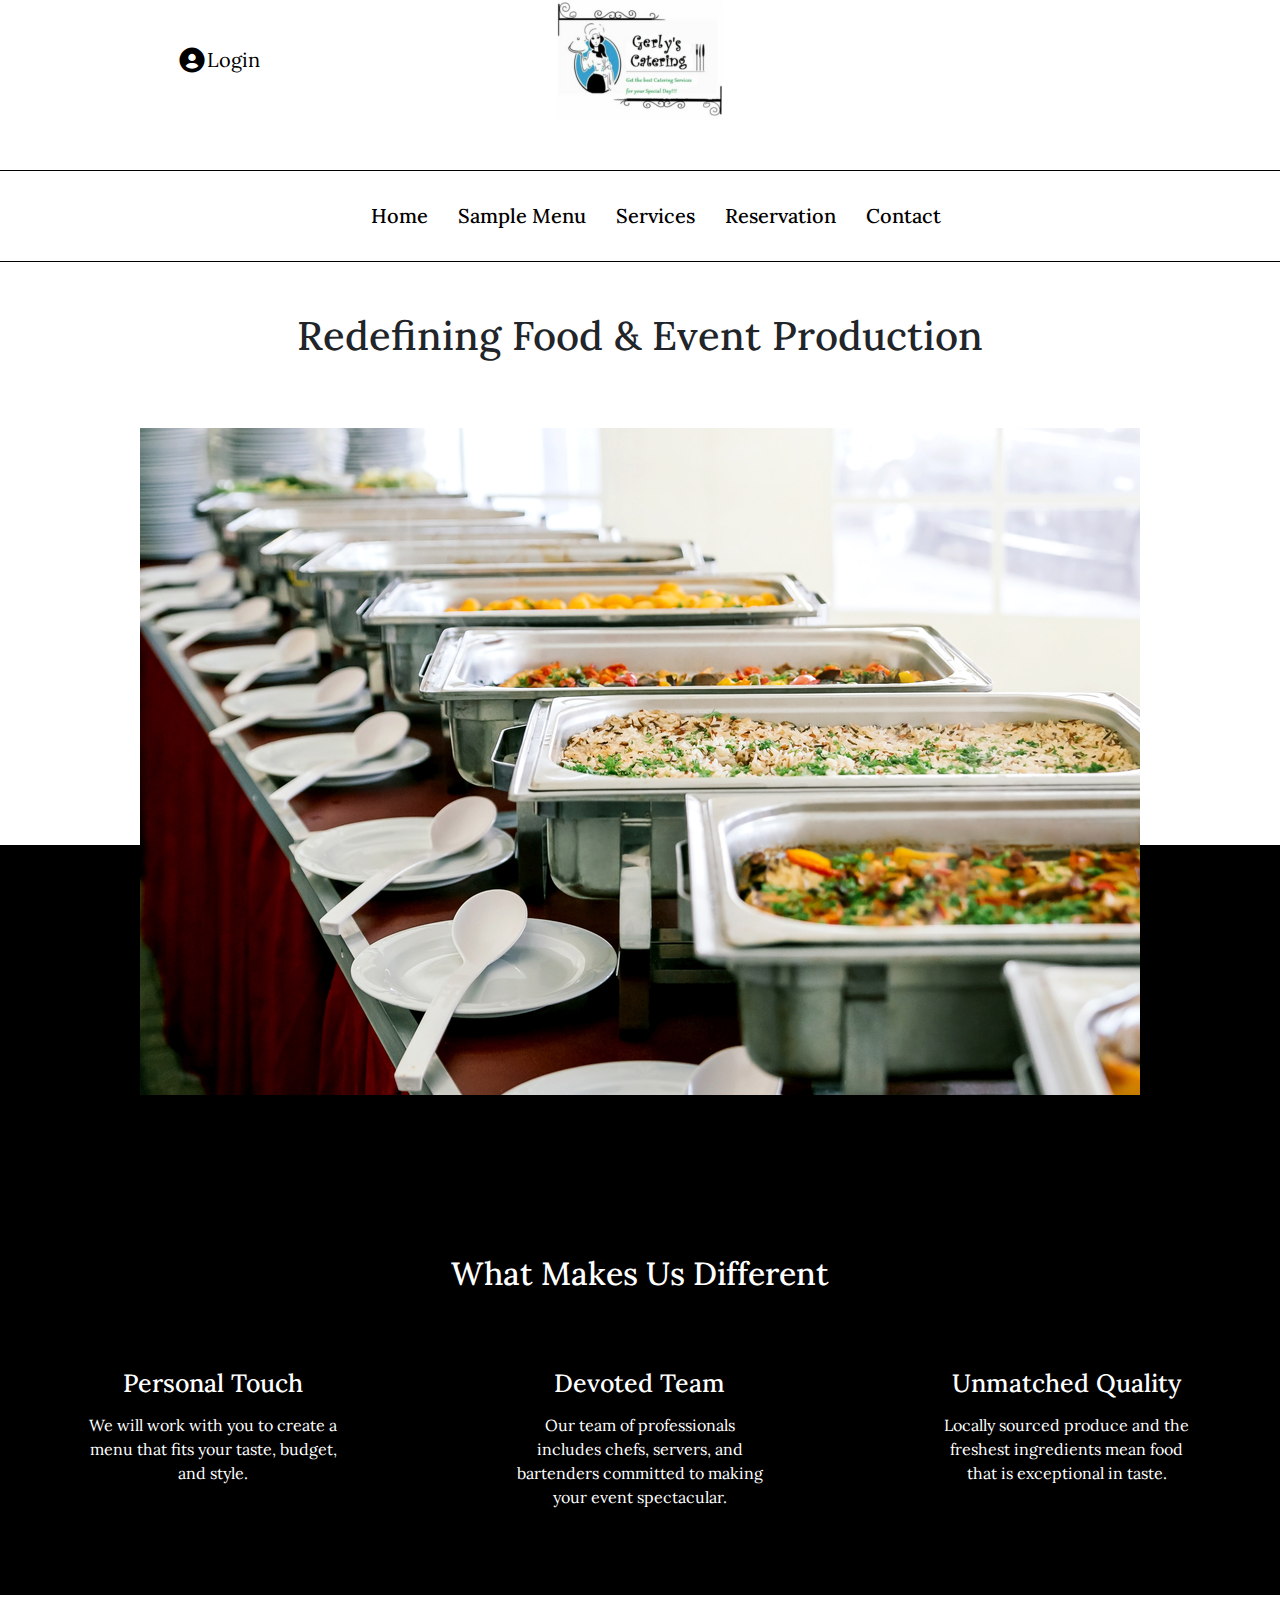
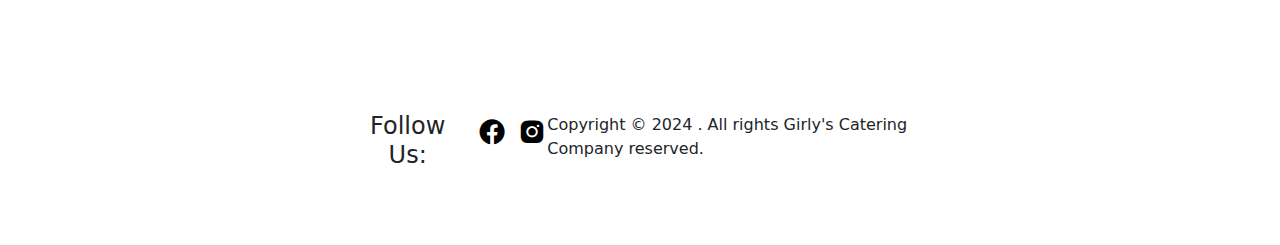
<file: index.html>
<!DOCTYPE html>
<html lang="en">
<head>
    <meta charset="UTF-8">
    <meta name="viewport" content="width=device-width, initial-scale=1.0">
    <title>Girly's Catering Company</title>

    <link rel="stylesheet" href="css/style.css">

    <!-- Bootstrap -->
    <link rel="stylesheet" href="bootstrap-4.5.3-dist/css/bootstrap.css">

    <link rel="stylesheet" href="/bootstrap-5.3.3-dist/css/bootstrap.css">

    <!-- Boxicon -->
    <link href='https://unpkg.com/boxicons@2.1.4/css/boxicons.min.css' rel='stylesheet'>

</head>
<body>

    <div class="header">

        <div class="container-fluid">

            <div class="row">

                <div class="col-md-4">

                    <div class="login-menu">

                        <a href="login.html"><i class='bx bxs-user-circle'></i>Login</a>
            
                    </div>

                </div>

                <div class="col-md-4">

                    <div class="logo">

                        <div class="image-container">
            
                            <img src="image/GerlysLogo.png" alt="">
            
                        </div>
            
                    </div>

                </div>

            </div>

        </div>

    </div>

    <div class="navbars">

        <div class="menu">

            <ul>
                <li><a href="index.html" style="text-decoration: none;">Home</a></li>
                <li><a href="sample-menu.html" style="text-decoration: none;">Sample Menu</a></li>
                <li><a href="services.html" style="text-decoration: none;">Services</a></li>
                <li><a href="reservation.html" style="text-decoration: none;">Reservation</a></li>
                <li><a href="contact.html" style="text-decoration: none;">Contact</a></li>
            </ul>

        </div>

    </div>

    <section class="homepage-top">
        <div class="home-title">
            <div class="title-page">
                <h1>Redefining Food & Event Production</h1>
            </div>
        </div>
    </section>
    
    <div class="home-image">
        <div class="home-container">
            <img src="image/catering_home.jpg" alt="">
        </div>
    </div>
    
    <section class="homepage-bottom">
        <div class="home-bottom">
            <h2>What Makes Us Different</h2>
            <div class="home-bottom-yey">
                <div class="container-fluid">
                    <div class="row">
                        <div class="col-md-4">
                            <div class="home-bottom-title">
                                <h3>Personal Touch</h3>
                                <p>We will work with you to create a menu that fits your taste, budget, and style.</p>
                            </div>
                        </div>
                        <div class="col-md-4">
                            <div class="home-bottom-title">
                                <h3>Devoted Team</h3>
                                <p>Our team of professionals includes chefs, servers, and bartenders committed to making your event spectacular.</p>
                            </div>
                        </div>
                        <div class="col-md-4">
                            <div class="home-bottom-title">
                                <h3>Unmatched Quality</h3>
                                <p>Locally sourced produce and the freshest ingredients mean food that is exceptional in taste.</p>
                            </div>
                        </div>
                    </div>
                </div>
            </div>
        </div>
    </section>
    
    <footer>

        <div class="footer-container">

            <div class="follow-us-icon">

                <h4>Follow Us:</h4>

                <ul>
                    <li><a href=""><i class='bx bxl-facebook-circle' ></i></a></li>
                    <li><a href=""><i class='bx bxl-instagram-alt' ></i></a></li>
                </ul>

            </div>

            <div class="copyright">

                <p class="copyright">Copyright &copy; 2024 . All rights Girly's Catering Company reserved.</p>

            </div>

        </div>
        
    </footer>
    
    
</body>

    <script src="/js/script.js"></script>
    <script src="/bootstrap-4.5.3-dist/js/bootstrap.js"></script>
    <script src="/bootstrap-5.3.3-dist/js/bootstrap.js"></script>

</html>
</file>
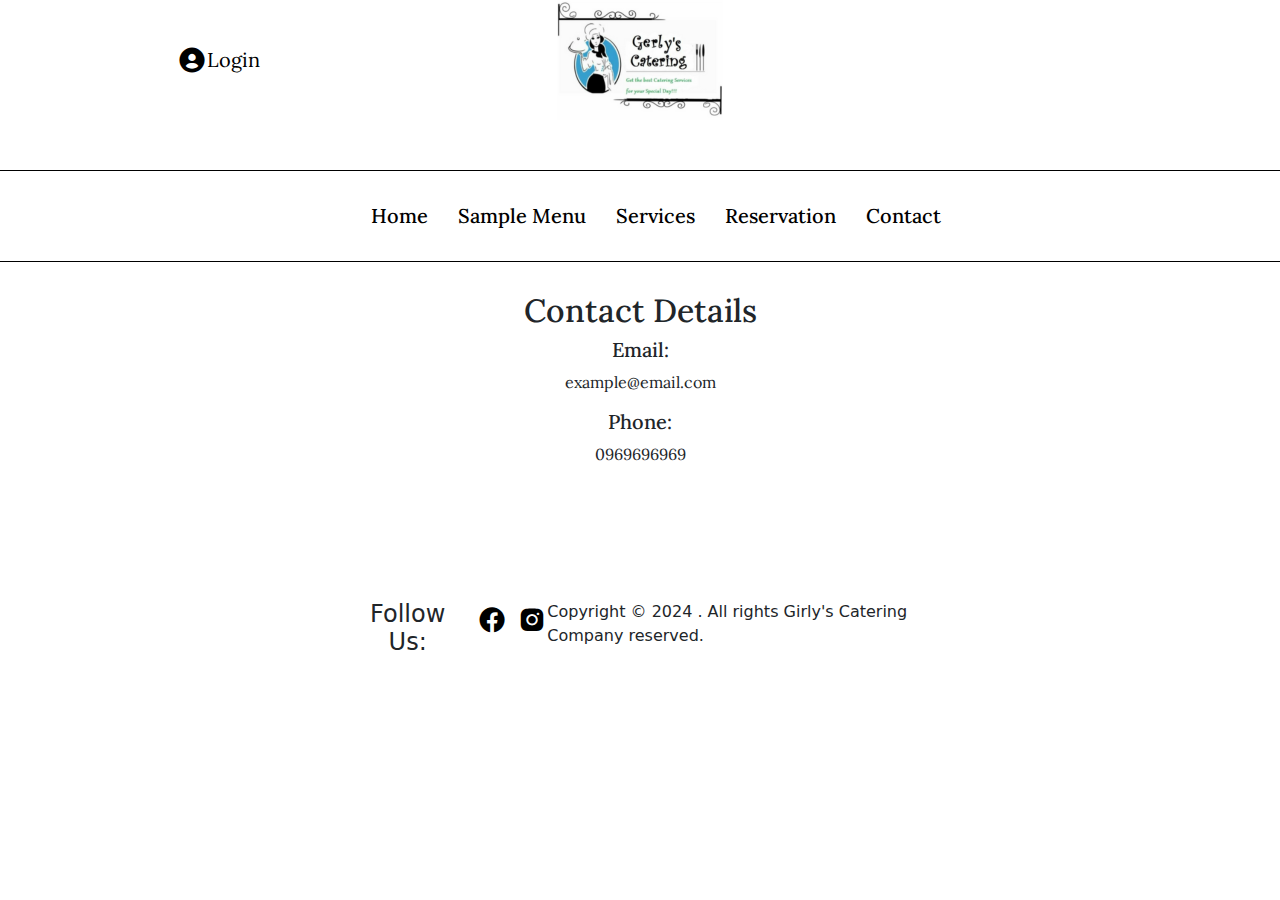
<file: contact.html>
<!DOCTYPE html>
<html lang="en">
<head>
    <meta charset="UTF-8">
    <meta name="viewport" content="width=device-width, initial-scale=1.0">
    <title>Girly's Catering Company</title>

    <link rel="stylesheet" href="css/style.css">

    <!-- Bootstrap -->
    <link rel="stylesheet" href="bootstrap-4.5.3-dist/css/bootstrap.css">

    <link rel="stylesheet" href="/bootstrap-5.3.3-dist/css/bootstrap.css">

    <!-- Boxicon -->
    <link href='https://unpkg.com/boxicons@2.1.4/css/boxicons.min.css' rel='stylesheet'>

</head>
<body>

    <div class="header">

        <div class="container-fluid">

            <div class="row">

                <div class="col-md-4">

                    <div class="login-menu">

                        <a href="login.html"><i class='bx bxs-user-circle'></i>Login</a>
            
                    </div>

                </div>

                <div class="col-md-4">

                    <div class="logo">

                        <div class="image-container">
            
                            <img src="image/GerlysLogo.png" alt="">
            
                        </div>
            
                    </div>

                </div>

            </div>

        </div>

    </div>

    <div class="navbars">

        <div class="menu">

            <ul>
                <li><a href="index.html" style="text-decoration: none;">Home</a></li>
                <li><a href="sample-menu.html" style="text-decoration: none;">Sample Menu</a></li>
                <li><a href="services.html" style="text-decoration: none;">Services</a></li>
                <li><a href="reservation.html" style="text-decoration: none;">Reservation</a></li>
                <li><a href="contact.html" style="text-decoration: none;">Contact</a></li>
            </ul>

        </div>

    </div>

    <section class="contact">

        <div class="contact-container">

            <div class="contact-detials">

                <h2>Contact Details</h2>

                <h5>Email:</h5>
                <p>example@email.com</p>

                <h5>Phone:</h5>
                <p>0969696969</p>
    
            </div>

        </div>

    </section>

    <footer>

        <div class="footer-container">

            <div class="follow-us-icon">

                <h4>Follow Us:</h4>

                <ul>
                    <li><a href=""><i class='bx bxl-facebook-circle' ></i></a></li>
                    <li><a href=""><i class='bx bxl-instagram-alt' ></i></a></li>
                </ul>

            </div>

            <div class="copyright">

                <p class="copyright">Copyright &copy; 2024 . All rights Girly's Catering Company reserved.</p>

            </div>

        </div>
        
    </footer>

</body>

<script src="/js/script.js"></script>
<script src="/bootstrap-4.5.3-dist/js/bootstrap.js"></script>
<script src="/bootstrap-5.3.3-dist/js/bootstrap.js"></script>

</html>
</file>
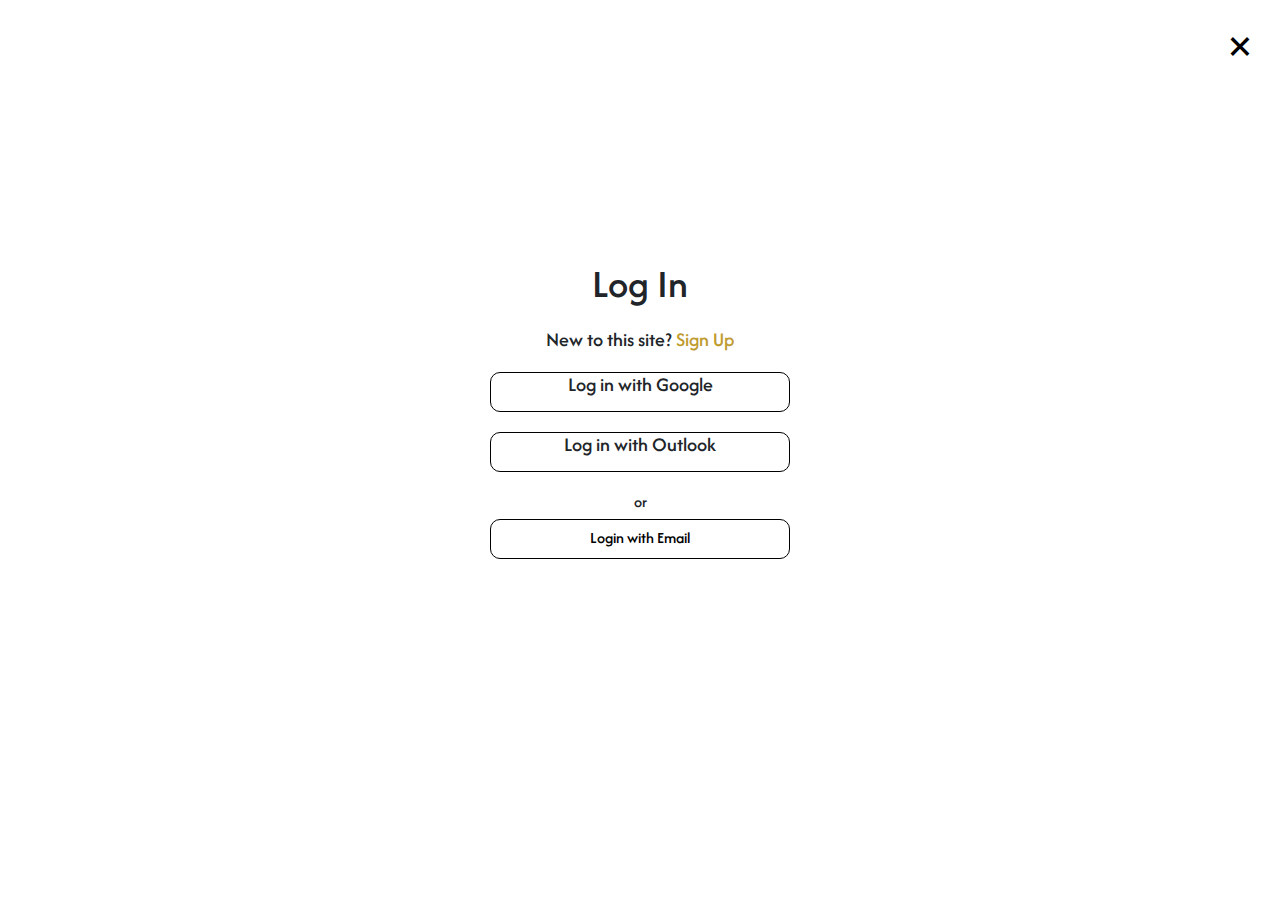
<file: login.html>
<!DOCTYPE html>
<html lang="en">
<head>
    <meta charset="UTF-8">
    <meta name="viewport" content="width=device-width, initial-scale=1.0">
    <title>Girly's Catering Company</title>

    <link rel="stylesheet" href="css/style.css">

    <!-- Bootstrap -->
    <link rel="stylesheet" href="bootstrap-4.5.3-dist/css/bootstrap.css">

    <link rel="stylesheet" href="/bootstrap-5.3.3-dist/css/bootstrap.css">

    <!-- Boxicon -->
    <link href='https://unpkg.com/boxicons@2.1.4/css/boxicons.min.css' rel='stylesheet'>

</head>
<body>

    <div class="back-btn">
        <a href="index.html"><i class='bx bx-x'></i></a>
    </div>

    <div class="login-container">

        <div class="login-details">

            <div class="login-title">

                <h1>Log In</h1>

                <h5>New to this site? <a href="signup.html">Sign Up</a> </h5>

                <div class="google-login">

                    <h5>Log in with Google</h5>

                </div>

                <div class="outlook-login">

                    <h5>Log in with Outlook</h5>

                </div>

                <h6>or</h6>

                <button class="login-email">

                    <h6>Login with Email</h6>

                </button>

            </div>

        </div>

    </div>

    <div class="login-form">

        <div class="login-containers">

            <div class="logins-form">

                <div class="login-titles">
                    <h1>Log In</h1>

                    <h5>New to this site? <a href="signup.html">Sign Up</a> </h5>
                </div>

                <div class="login-inputs">

                    <h4>Emails</h4>
                    <input type="email" placeholder="Enter Email" name="" id="">
                    <h4>Password</h4>
                    <input type="password" placeholder="Enter Password" name="" id="">
        
                </div>
        
                <div class="login-btn">
        
                    <input type="submit" value="Login">
        
                </div>

            </div>

        </div>

    </div>
    
</body>

<script src="/js/script.js"></script>
<script src="/bootstrap-4.5.3-dist/js/bootstrap.js"></script>
<script src="/bootstrap-5.3.3-dist/js/bootstrap.js"></script>

</html>
</file>
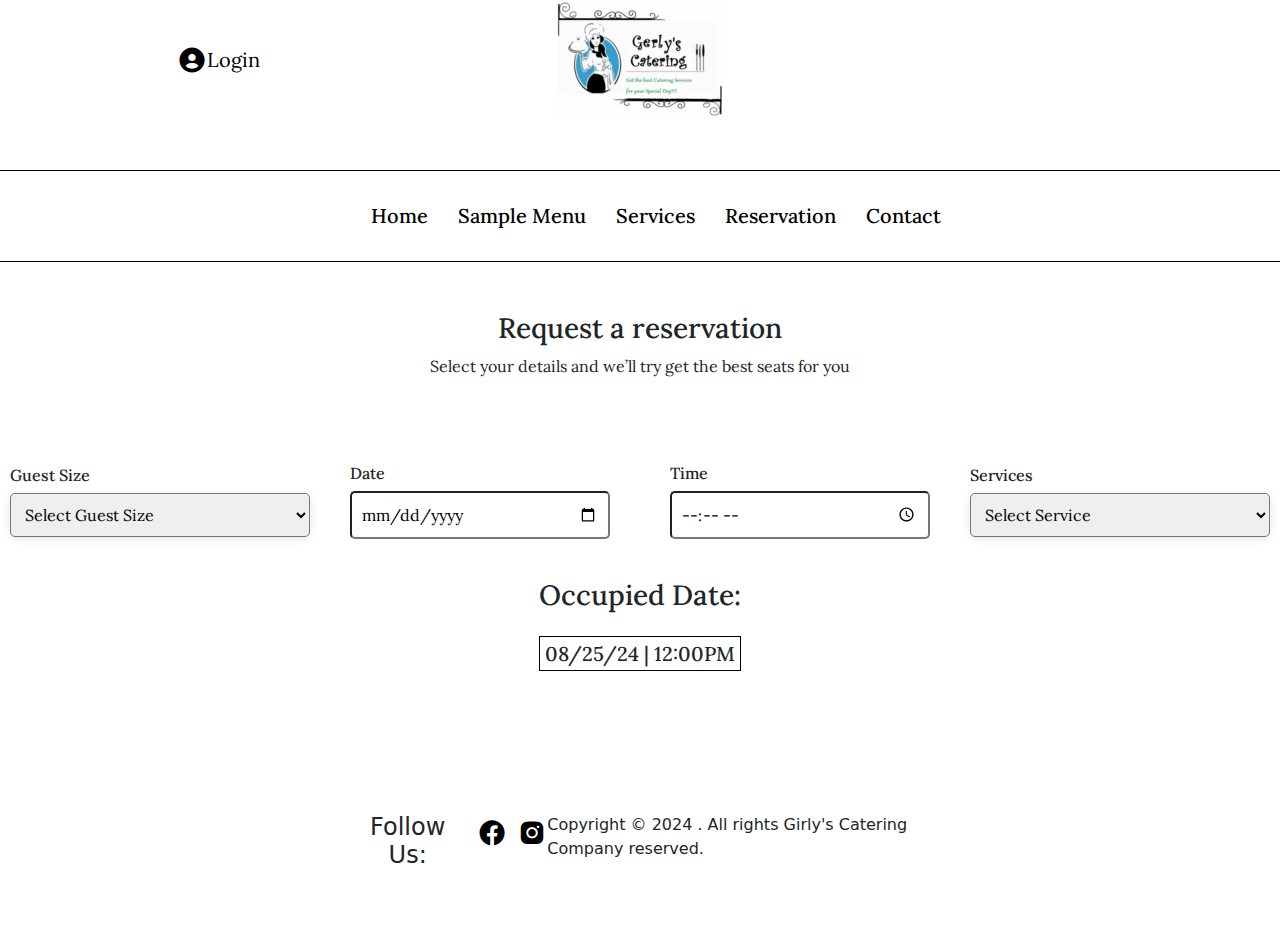
<file: reservation.html>
<!DOCTYPE html>
<html lang="en">
<head>
    <meta charset="UTF-8">
    <meta name="viewport" content="width=device-width, initial-scale=1.0">
    <title>Girly's Catering Company</title>

    <link rel="stylesheet" href="css/style.css">

    <!-- Bootstrap -->
    <link rel="stylesheet" href="bootstrap-4.5.3-dist/css/bootstrap.css">

    <link rel="stylesheet" href="/bootstrap-5.3.3-dist/css/bootstrap.css">

    <!-- Boxicon -->
    <link href='https://unpkg.com/boxicons@2.1.4/css/boxicons.min.css' rel='stylesheet'>

</head>
<body>

    <div class="header">

        <div class="container-fluid">

            <div class="row">

                <div class="col-md-4">

                    <div class="login-menu">

                        <a href="login.html"><i class='bx bxs-user-circle'></i>Login</a>
            
                    </div>

                </div>

                <div class="col-md-4">

                    <div class="logo">

                        <div class="image-container">
            
                            <img src="image/GerlysLogo.png" alt="">
            
                        </div>
            
                    </div>

                </div>

            </div>

        </div>

    </div>

    <div class="navbars">

        <div class="menu">

            <ul>
                <li><a href="index.html" style="text-decoration: none;">Home</a></li>
                <li><a href="sample-menu.html" style="text-decoration: none;">Sample Menu</a></li>
                <li><a href="services.html" style="text-decoration: none;">Services</a></li>
                <li><a href="reservation.html" style="text-decoration: none;">Reservation</a></li>
                <li><a href="contact.html" style="text-decoration: none;">Contact</a></li>
            </ul>

        </div>

    </div>

    <section class="reservation-section">

        <div class="reservation-title-container">

            <div class="reservation-title">

                <h3>Request a reservation</h3>
                <p>Select your details and we’ll try get the best seats for you</p>
    
            </div>

        </div>

        <div class="reservation-inputs">

            <div class="reservation-container">

                <div class="guest-input">

                    <h6>Guest Size</h6>

                    <div class="dropdown">
                        <select id="party-size-select">
                            <option>Select Guest Size</option>
                            <option value="1-10">1-10 guests</option>
                            <option value="11-50">11-50 guests</option>
                            <option value="51-100">51-100 guests</option>
                            <option value="100+">100+ guests</option>
                        </select>
                    </div>

                </div>

                <div class="date-input">

                    <h6>Date</h6>

                    <input type="date" name="" id="">

                </div>

                <div class="time-input">

                    <h6>Time</h6>

                    <input type="time" name="" id="">

                </div>

                <div class="service-input">

                    <h6>Services</h6>

                    <div class="dropdown">
                        <select id="service-select">
                            <option>Select Service</option>
                            <option value="weddings">Weddings</option>
                            <option value="corporate">Corporate Events</option>
                            <option value="social">Social Events</option>
                        </select>
                    </div>

                </div>

            </div>

        </div>

        <div class="calendar-books">

            <div class="display-booked">

                <h3>Occupied Date:</h3>

                <div class="card-container my-4">

                    <div class="occupied-box">
                        <h5>08/25/24 | 12:00PM</h5>
                    </div>

                </div>

            </div>
            
        </div>

    </section>

    <footer>

        <div class="footer-container">

            <div class="follow-us-icon">

                <h4>Follow Us:</h4>

                <ul>
                    <li><a href=""><i class='bx bxl-facebook-circle' ></i></a></li>
                    <li><a href=""><i class='bx bxl-instagram-alt' ></i></a></li>
                </ul>

            </div>

            <div class="copyright">

                <p class="copyright">Copyright &copy; 2024 . All rights Girly's Catering Company reserved.</p>

            </div>

        </div>
        
    </footer>

</body>

<script src="/js/script.js"></script>
<script src="/bootstrap-4.5.3-dist/js/bootstrap.js"></script>
<script src="/bootstrap-5.3.3-dist/js/bootstrap.js"></script>

</html>
</file>
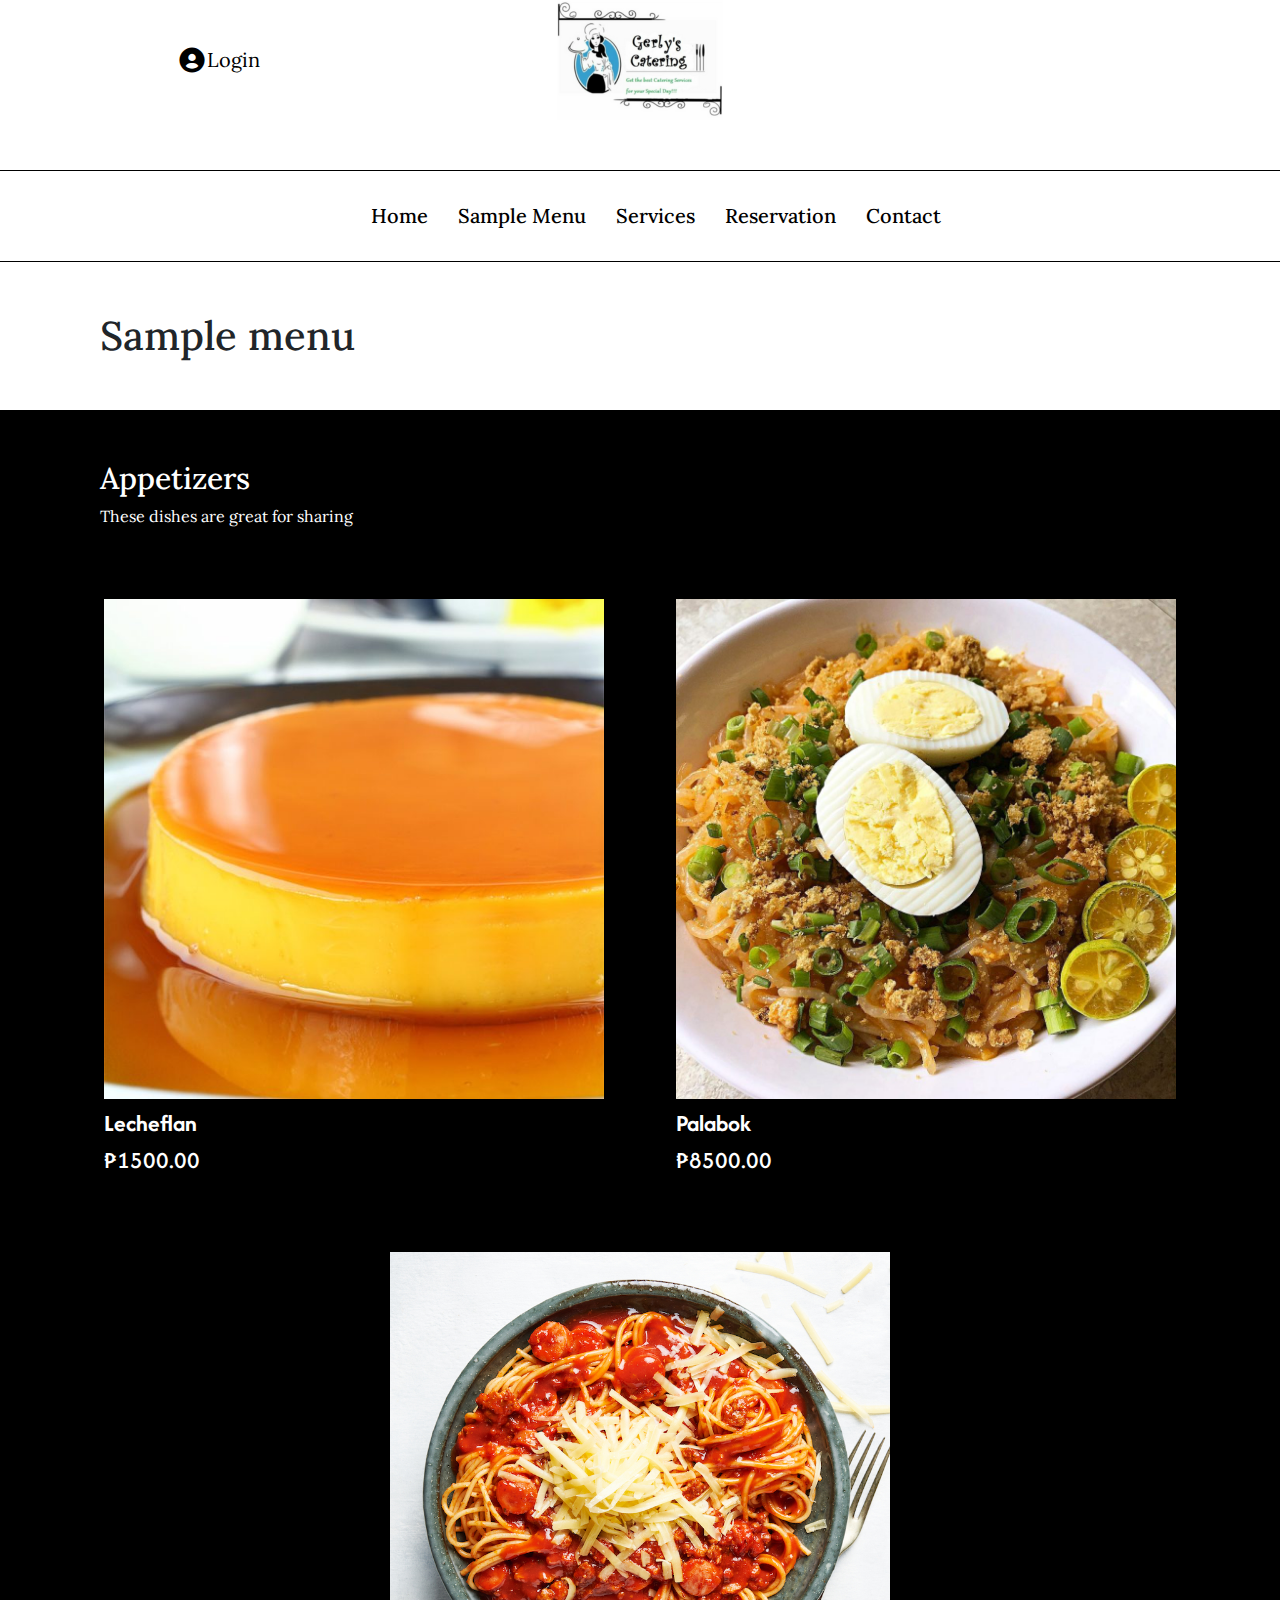
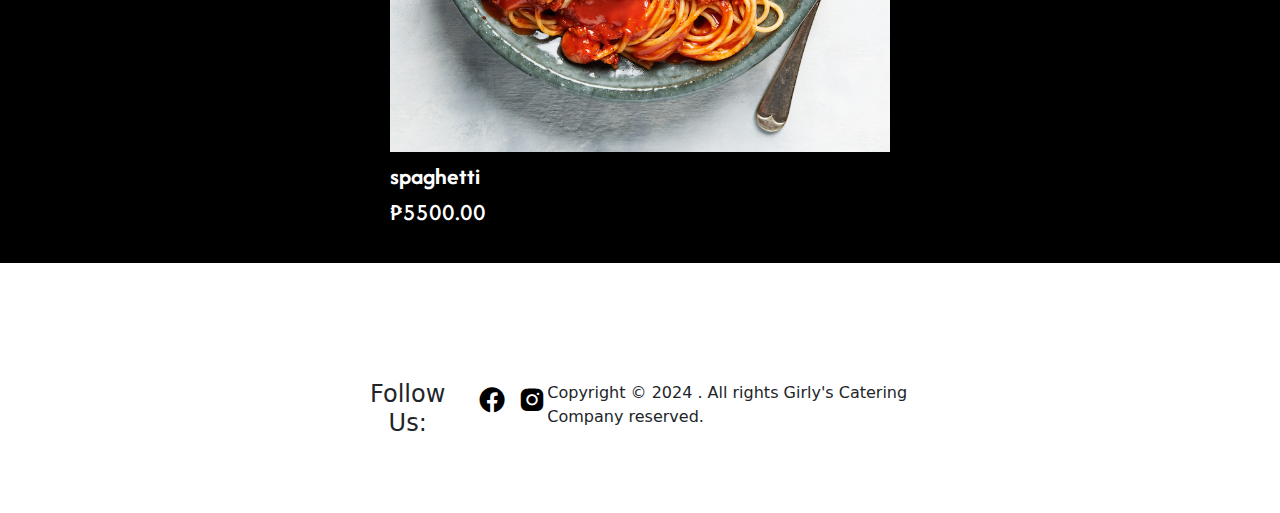
<file: sample-menu.html>
<!DOCTYPE html>
<html lang="en">
<head>
    <meta charset="UTF-8">
    <meta name="viewport" content="width=device-width, initial-scale=1.0">
    <title>Girly's Catering Company</title>

    <link rel="stylesheet" href="css/style.css">

    <!-- Bootstrap -->
    <link rel="stylesheet" href="bootstrap-4.5.3-dist/css/bootstrap.css">

    <link rel="stylesheet" href="/bootstrap-5.3.3-dist/css/bootstrap.css">

    <!-- Boxicon -->
    <link href='https://unpkg.com/boxicons@2.1.4/css/boxicons.min.css' rel='stylesheet'>

</head>
<body>

    <div class="header">

        <div class="container-fluid">

            <div class="row">

                <div class="col-md-4">

                    <div class="login-menu">

                        <a href="login.html"><i class='bx bxs-user-circle'></i>Login</a>
            
                    </div>

                </div>

                <div class="col-md-4">

                    <div class="logo">

                        <div class="image-container">
            
                            <img src="image/GerlysLogo.png" alt="">
            
                        </div>
            
                    </div>

                </div>

            </div>

        </div>

    </div>

    <div class="navbars">

        <div class="menu">

            <ul>
                <li><a href="index.html" style="text-decoration: none;">Home</a></li>
                <li><a href="sample-menu.html" style="text-decoration: none;">Sample Menu</a></li>
                <li><a href="services.html" style="text-decoration: none;">Services</a></li>
                <li><a href="reservation.html" style="text-decoration: none;">Reservation</a></li>
                <li><a href="contact.html" style="text-decoration: none;">Contact</a></li>
            </ul>

        </div>

    </div>

    <section class="sample-menu-section">

        <div class="sample-menu-container">

            <div class="sample-menu-title">

                <h2>Sample menu</h2>

            </div>

        </div>

        <div class="sample-menu-cards">

            <div class="dinner-menu">

                <div class="appetizers">

                    <div class="sample-menu-titles">
                        <h5>Appetizers</h5>
                        <p>These dishes are great for sharing</p>
                    </div>

                    <div class="card-container my-5">

                        <div class="card" style="border-radius: 10px; border: none;">
    
                            <div class="card-body">
    
                                <img src="image/samplelecheflan.jpg" alt="">
    
                                <div class="card-titles">
    
                                    <h4 class="card-title">Lecheflan</h4>
                                    <h4 class="card-text">₱1500.00</h4>
    
                                </div>
    
                            </div>
    
                        </div>

                        <div class="card" style="border-radius: 10px; border: none;">
    
                            <div class="card-body">
    
                                <img src="image/samplepalabok.jpeg" alt="">
    
                                <div class="card-titles">
    
                                    <h4 class="card-title">Palabok</h4>
                                    <h4 class="card-text">₱8500.00</h4>
    
                                </div>
    
                            </div>
    
                        </div>

                        <div class="card" style="border-radius: 10px; border: none;">
    
                            <div class="card-body">
    
                                <img src="image/samplespag.jpg" alt="">
    
                                <div class="card-titles">
    
                                    <h4 class="card-title">spaghetti</h4>
                                    <h4 class="card-text">₱5500.00</h4>
    
                                </div>
    
                            </div>
    
                        </div>
                        
                    </div>

                </div>

            </div>

        </div>

    </section>

    <footer>

        <div class="footer-container">

            <div class="follow-us-icon">

                <h4>Follow Us:</h4>

                <ul>
                    <li><a href=""><i class='bx bxl-facebook-circle' ></i></a></li>
                    <li><a href=""><i class='bx bxl-instagram-alt' ></i></a></li>
                </ul>

            </div>

            <div class="copyright">

                <p class="copyright">Copyright &copy; 2024 . All rights Girly's Catering Company reserved.</p>

            </div>

        </div>
        
    </footer>

</body>

<script src="/js/script.js"></script>
<script src="/bootstrap-4.5.3-dist/js/bootstrap.js"></script>
<script src="/bootstrap-5.3.3-dist/js/bootstrap.js"></script>

</html>
</file>
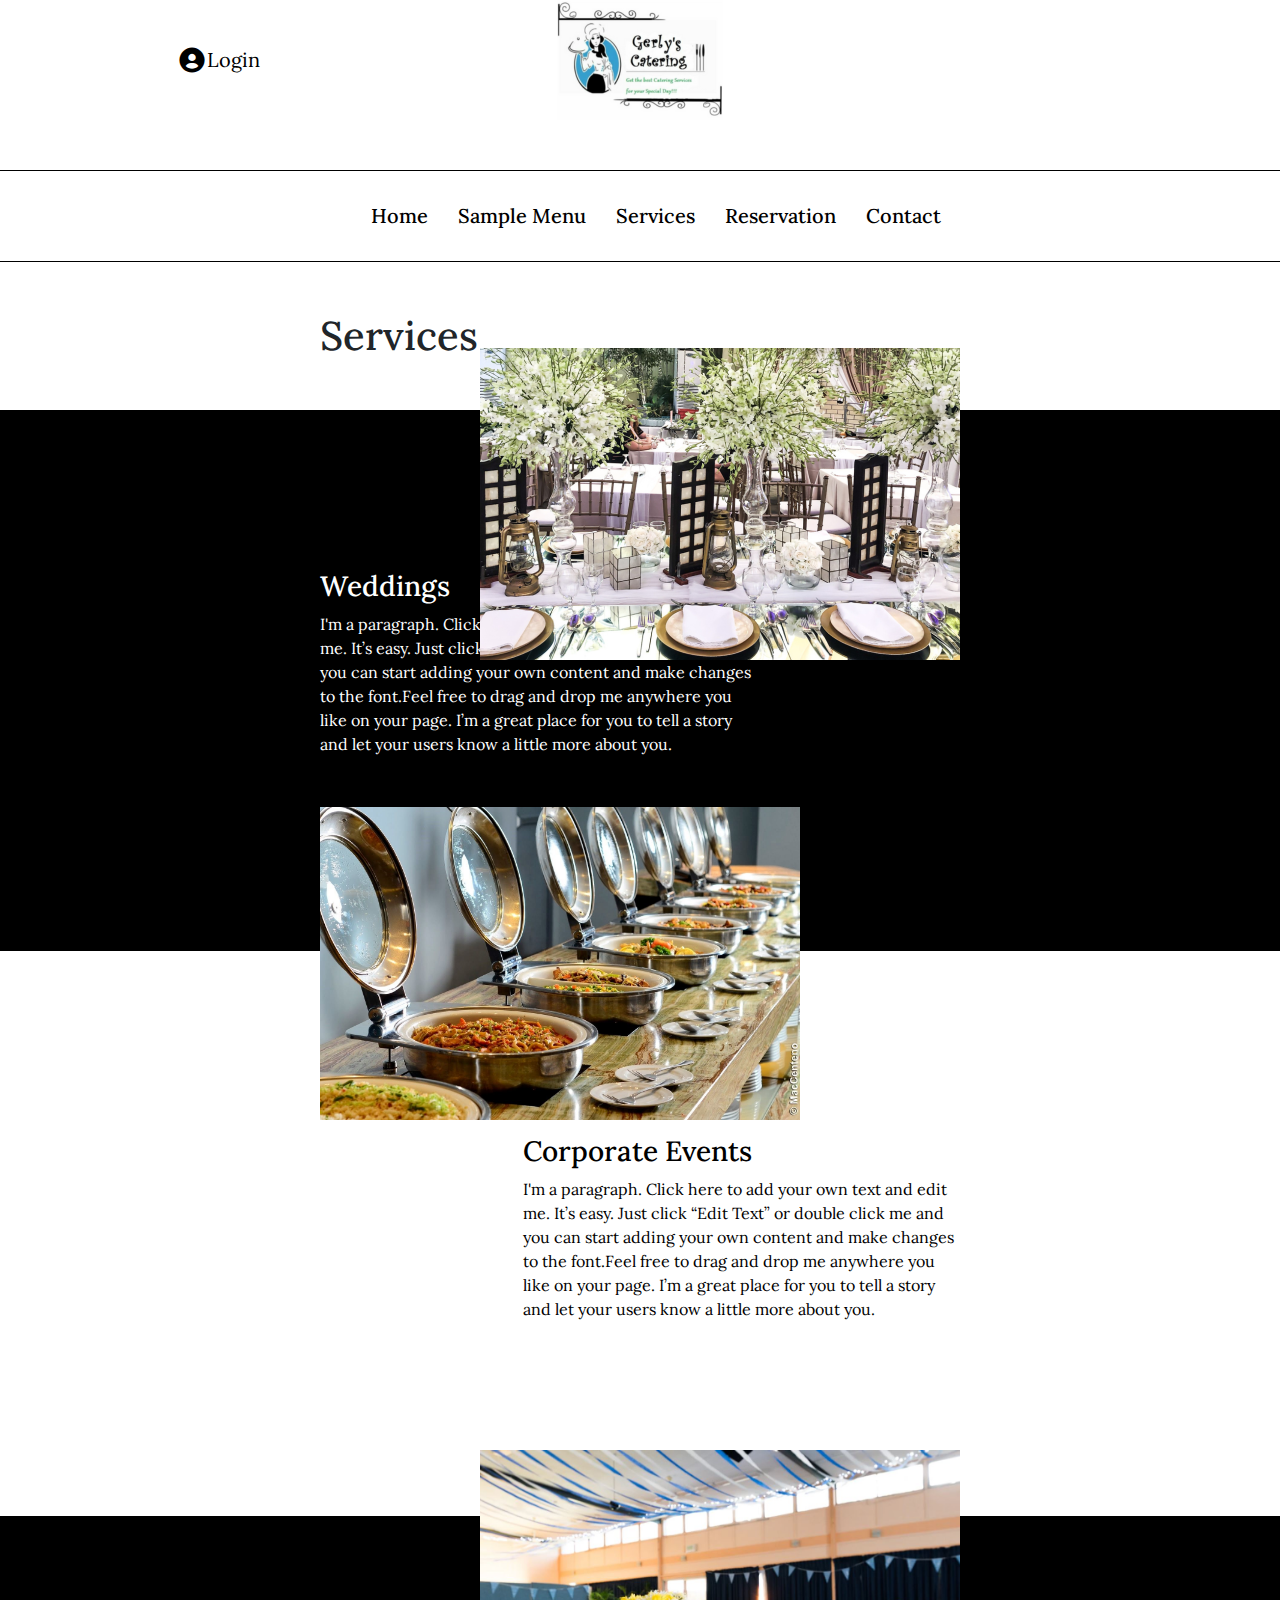
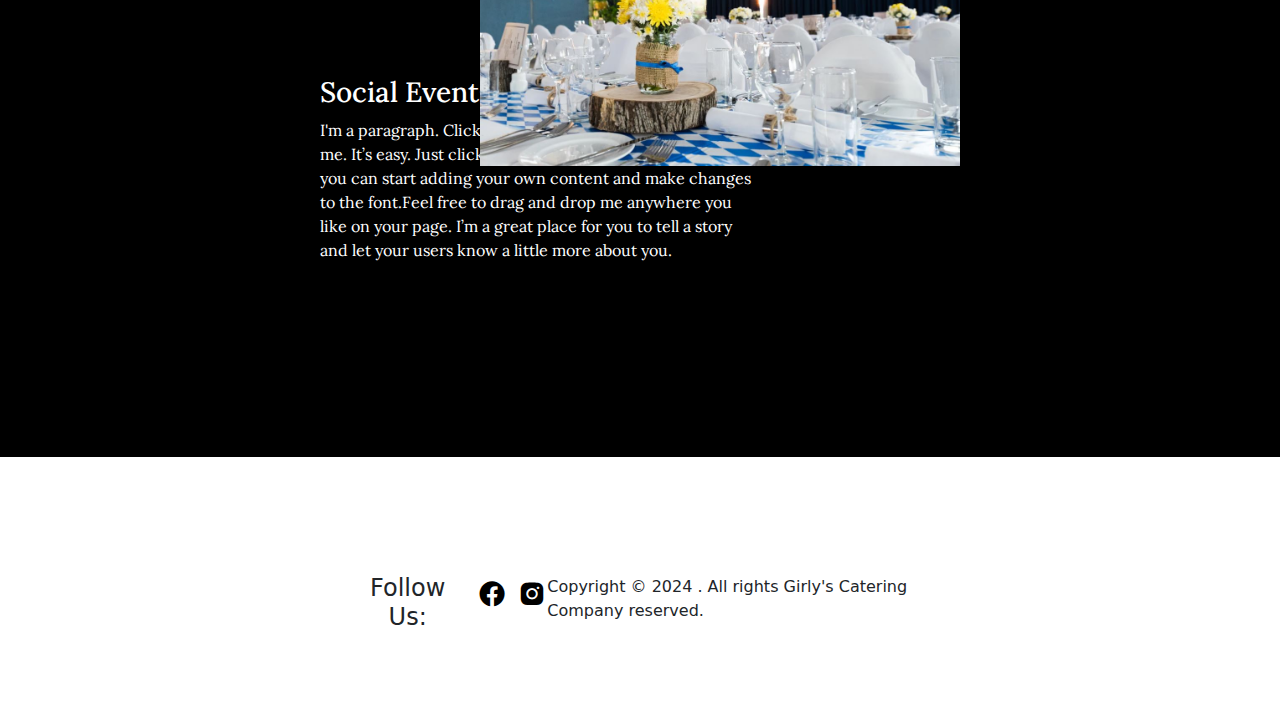
<file: services.html>
<!DOCTYPE html>
<html lang="en">
<head>
    <meta charset="UTF-8">
    <meta name="viewport" content="width=device-width, initial-scale=1.0">
    <title>Girly's Catering Company</title>

    <link rel="stylesheet" href="css/style.css">

    <!-- Bootstrap -->
    <link rel="stylesheet" href="bootstrap-4.5.3-dist/css/bootstrap.css">

    <link rel="stylesheet" href="/bootstrap-5.3.3-dist/css/bootstrap.css">

    <!-- Boxicon -->
    <link href='https://unpkg.com/boxicons@2.1.4/css/boxicons.min.css' rel='stylesheet'>

</head>
<body>

    <div class="header">

        <div class="container-fluid">

            <div class="row">

                <div class="col-md-4">

                    <div class="login-menu">

                        <a href="login.html"><i class='bx bxs-user-circle'></i>Login</a>
            
                    </div>

                </div>

                <div class="col-md-4">

                    <div class="logo">

                        <div class="image-container">
            
                            <img src="image/GerlysLogo.png" alt="">
            
                        </div>
            
                    </div>

                </div>

            </div>

        </div>

    </div>

    <div class="navbars">

        <div class="menu">

            <ul>
                <li><a href="index.html" style="text-decoration: none;">Home</a></li>
                <li><a href="sample-menu.html" style="text-decoration: none;">Sample Menu</a></li>
                <li><a href="services.html" style="text-decoration: none;">Services</a></li>
                <li><a href="reservation.html" style="text-decoration: none;">Reservation</a></li>
                <li><a href="contact.html" style="text-decoration: none;">Contact</a></li>
            </ul>

        </div>

    </div>

    <section class="service-section">

        <div class="service-top-container">

            <div class="service-title">

                <h2>Services</h2>

            </div>

        </div>

    </section>

    <div class="image-wedding">

        <img src="/image/wedding.png" alt="">

    </div>

    <section class="wedding">

        <div class="service-wedding-container">

            <div class="wedding-section">

                <div class="about-wedding">

                    <h3>Weddings</h3>

                    <p>I'm a paragraph. Click here to add your own text and edit me. It’s easy. Just click “Edit Text” or double click me and you can start adding your own content and make changes to the font.Feel free to drag and drop me anywhere you like on your page. I’m a great place for you to tell a story and let your users know a little more about you.</p>

                </div>

            </div>

        </div>

    </section>

        <div class="image-corporate">

            <img src="/image/corporate.jpg" alt="">

        </div>

    <section class="corporate">

        <div class="service-corporate-events-container">

            <div class="corporate-events-section">

                <div class="about-corporate-events">

                    <h3>Corporate Events</h3>

                    <p>I'm a paragraph. Click here to add your own text and edit me. It’s easy. Just click “Edit Text” or double click me and you can start adding your own content and make changes to the font.Feel free to drag and drop me anywhere you like on your page. I’m a great place for you to tell a story and let your users know a little more about you.</p>

                </div>

            </div>

        </div>

    </section>

        <div class="image-social">

            <img src="/image/socialevents.jpg" alt="">

        </div>

    <section class="social">

        <div class="service-social-events-container">

            <div class="social-events-section">

                <div class="about-social-events">

                    <h3>Social Events</h3>

                    <p>I'm a paragraph. Click here to add your own text and edit me. It’s easy. Just click “Edit Text” or double click me and you can start adding your own content and make changes to the font.Feel free to drag and drop me anywhere you like on your page. I’m a great place for you to tell a story and let your users know a little more about you.</p>

                </div>

            </div>

        </div>

    </section>

    <footer>

        <div class="footer-container">

            <div class="follow-us-icon">

                <h4>Follow Us:</h4>

                <ul>
                    <li><a href=""><i class='bx bxl-facebook-circle' ></i></a></li>
                    <li><a href=""><i class='bx bxl-instagram-alt' ></i></a></li>
                </ul>

            </div>

            <div class="copyright">

                <p class="copyright">Copyright &copy; 2024 . All rights Girly's Catering Company reserved.</p>

            </div>

        </div>
        
    </footer>

</body>

<script src="/js/script.js"></script>
<script src="/bootstrap-4.5.3-dist/js/bootstrap.js"></script>
<script src="/bootstrap-5.3.3-dist/js/bootstrap.js"></script>

</html>
</file>
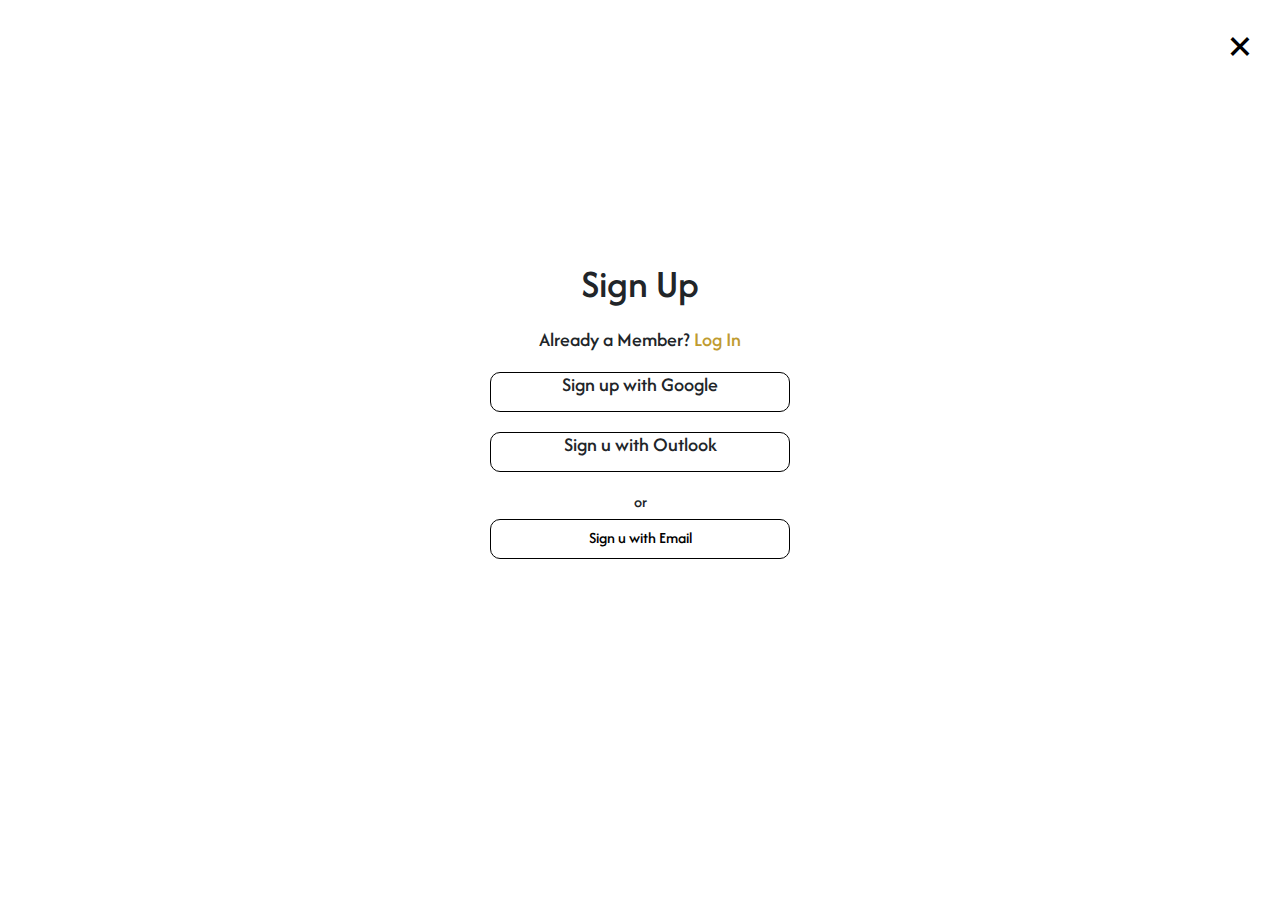
<file: signup.html>
<!DOCTYPE html>
<html lang="en">
<head>
    <meta charset="UTF-8">
    <meta name="viewport" content="width=device-width, initial-scale=1.0">
    <title>Girly's Catering Company</title>

    <link rel="stylesheet" href="css/style.css">

    <!-- Bootstrap -->
    <link rel="stylesheet" href="bootstrap-4.5.3-dist/css/bootstrap.css">

    <link rel="stylesheet" href="/bootstrap-5.3.3-dist/css/bootstrap.css">

    <!-- Boxicon -->
    <link href='https://unpkg.com/boxicons@2.1.4/css/boxicons.min.css' rel='stylesheet'>

</head>
<body>
    
    <div class="back-btn">
        <a href=""><i class='bx bx-x'></i></a>
    </div>

    <div class="login-container">

        <div class="login-details">

            <div class="login-title">

                <h1>Sign Up</h1>

                <h5>Already a Member? <a href="login.html">Log In</a> </h5>

                <div class="google-login">

                    <h5>Sign up with Google</h5>

                </div>

                <div class="outlook-login">

                    <h5>Sign u with Outlook</h5>

                </div>

                <h6>or</h6>

                <button class="signup-email">

                    <h6>Sign u with Email</h6>

                </button>

            </div>

        </div>

    </div>

    <div class="signup-form">

        <div class="login-containers">

            <div class="logins-form">

                <div class="login-titles">
                    <h1>SignUp</h1>

                    <h5>Already a Member? <a href="login.html">Log in</a> </h5>
                </div>

                <div class="login-inputs">

                    <h4>Emails</h4>
                    <input type="email" placeholder="Enter Email" name="" id="">
                    <h4>Password</h4>
                    <input type="password" placeholder="Enter Password" name="" id="">
        
                </div>
        
                <div class="login-btn">
        
                    <input type="submit" value="Sign Up">
        
                </div>

            </div>

        </div>

    </div>

</body>

<script src="/js/script.js"></script>
<script src="/bootstrap-4.5.3-dist/js/bootstrap.js"></script>
<script src="/bootstrap-5.3.3-dist/js/bootstrap.js"></script>

</html>
</file>
<file: css/style.css>
@import url('https://fonts.googleapis.com/css2?family=Lora:ital,wght@0,400..700;1,400..700&display=swap');

@import url('https://fonts.googleapis.com/css2?family=Afacad+Flux:wght@100..1000&family=Lora:ital,wght@0,400..700;1,400..700&family=Raleway:ital,wght@0,100..900;1,100..900&display=swap');

:root {
    --black:#000;
    --white:#ffffff;
    --font:"Lora", serif;
    --font-2:"Afacad Flux", sans-serif;
    --box-shadow: 0 2px 4px 0 rgba(0, 0, 0, 0.2), 0 6px 20px 0 rgba(0, 0, 0, 0.19);
}

* {
    margin: 0;
    padding: 0;
    box-sizing: border-box;
}

body, html {
    width: 100%;
    height: 100%;
}

section{
    font-family: var(--font);
}

.header{
    height: 120px;
}

.login-menu {
    display: flex;
    align-items: center;
    justify-content: center;
    height: 100%;
}

.login-menu a {
    text-decoration: none !important;
    color: var(--black);
    font-size: 20px;
    font-family: var(--font);
    display: flex;
    align-items: center;
    margin-left: 10px;
}

.login-menu i {
    font-size: 30px;
}

.login-menu a:hover {
    color: var(--black);
}


.logo{
    display: flex;
    align-items: center;
    justify-content: center;
}

.logo img{
    border-bottom-left-radius: 10px;
    border-bottom-right-radius: 10px;
}

.navbars{
    display: flex;
    align-items: center;
    justify-content: center;
    margin-top: 50px;
    border-top: 0.5px solid var(--black);
    border-bottom: 0.5px solid var(--black);
}

.navbars .menu ul{
    font-family: var(--font);
    list-style: none;
    display: flex;
    align-items: center;
    gap: 30px;
    font-size: 20px;
    margin-top: 30px;
    margin-bottom: 30px;
}

.menu a{
    color: var(--black);
    font-weight: 500;
}

.menu a:hover{
    color: var(--black);
}

.home-title {
    display: flex;
    align-items: center;
    justify-content: center;
    margin: 50px 0;
    font-family: var(--font);
}

.home-image {
    margin: -250px 0; /* Negative margin to pull it up */
    position: relative; /* Allows for absolute positioning of child elements */
    z-index: 1; /* Ensure it overlaps the top section */
}

.home-container {
    display: flex;
    align-items: center;
    justify-content: center;
}

.home-container img {
    max-width: 100%; /* Responsive image */
    height: auto; /* Maintain aspect ratio */
}

.homepage-top {
    width: 100%;
    height: 366px; /* Set height for top section */
    background-color: var(--white);
    position: relative; /* Allow child elements to overlap */
    z-index: 0; /* Position behind the image */
}

.homepage-bottom {
    display: flex; /* Enable flexbox */
    flex-direction: column; /* Stack children vertically */
    justify-content: flex-end; /* Align children to the bottom */
    width: 100%;
    height: 750px; /* Fixed height for the section */
    background-color: var(--black);
    padding: 50px 0; /* Padding for spacing */
}

.home-bottom {
    margin-top: auto; /* Pushes this section to the bottom */
    text-align: center; /* Center-align text */
    font-family: var(--font);
}

.home-bottom h2 {
    color: var(--white); /* Color for the title */
    margin-bottom: 40px; /* Space below the title */
}

.home-bottom-yey {
    color: var(--white);
}

.home-bottom-title {
    display: flex;
    flex-direction: column;
    align-items: center;
    width: 250px; /* Fixed width for titles */
    margin: 20px auto; /* Center titles with auto margin */
    text-align: center; /* Center text inside titles */
}

.home-bottom-title h3 {
    font-size: 25px;
    color: var(--white); /* Title color */
    margin: 15px 0; /* Space between title and paragraph */
}

.home-bottom-title p {
    text-align: center; /* Center paragraph text */
    color: var(--white); /* Paragraph text color */
}

.footer-container{
    display: flex;
    align-items: center;
    justify-content: space-between;
    height: 200px;
    margin: 50px;
    padding-left: 20rem;
    padding-right: 20rem;
}

.follow-us-icon{
    display: flex;
}

.follow-us-icon h4{
    text-align: center;
}

.follow-us-icon ul{
    display: flex;
    list-style: none;
    gap: 10px;
    text-align: center;
    font-size: 30px;
}

.follow-us-icon a{
    color: var(--black);
}
.follow-us-icon a:hover{
    color: var(--black);
}

.sample-menu-title{
    margin: 50px;
    margin-left: 100px;
}

.sample-menu-title h2{
    font-size: 40px;
}

.sample-menu-cards{
    background-color: var(--black);
}

.sample-menu-cards h5{
    color: var(--white);
    font-size: 30px;
}

.sample-menu-cards p{
    color: var(--white);
}

.sample-menu-titles{
    margin: 50px;
    margin-left: 100px;
    padding-top: 50px;
}

.card {
    display: flex;
    justify-content: center;
    align-items: center;
    margin: 5px 10px 20px 10px;
    font-family: var(--font-2);
    background: none !important;
}

.card-container {
    display: flex;
    flex-wrap: wrap;
    gap: 20px;
    justify-content: center;
    margin-top: 5px;
}

.card img {
    width: 100%;
    height: 500px;
    margin-bottom: 10px;
}

.card-body {
    padding: 1.25rem;
}

.card-titles{
    text-align: left;
    color: var(--white);
}

.card-title {
    font-weight: bold;
    margin-bottom: 0.75rem;
}

.card-text {
    margin-bottom: 0.5rem;
}

.card-body a{
    color: #191715;
}

.card-body a:hover{
    color: #191715;
}

.service-top-container{
    width: 100%;
    background: var(--white);
}

.service-title{
    margin-left: 20rem;
    padding-top: 50px;
    margin-bottom: 50px;
}

.service-title h2{
    font-size: 40px;
}

.service-wedding-container{
    background: var(--black);
    color: var(--white);
    height: 541px;
}

.wedding-section{
    padding: 10rem;
    margin-left: 10rem;
}

.about-wedding{
    width: 437px;
    height: 154px;
}

.service-corporate-events-container{
    background: var(--white);
    color: var(--black);
    height: 541px;
}

.corporate-events-section{
    padding: 10rem;
    display: flex;
    justify-content: end;
    margin-right: 10rem;
}

.about-corporate-events{
    width: 437px;
    height: 154px;
}

.service-social-events-container{
    background: var(--black);
    color: var(--white);
    height: 541px;
}

.social-events-section{
    padding: 10rem;
    margin-left: 10rem;
}

.about-social-events{
    width: 437px;
    height: 154px;
}

.image-wedding img{
    object-fit: cover;
    width: 20rem;
    margin-top: 10rem;
}

.image-corporate img, .image-social img {
    width: 30rem;
    object-fit: cover; /* Ensures the image fits the given width properly */
}

.image-wedding, .image-social {
    display: flex;
    align-items: flex-end; /* Align items at the bottom */
    justify-content: flex-end; /* Ensures the image aligns to the right end */
}

.image-wedding img, .image-social img {
    width: 30rem;
    object-fit: cover;
}

.image-wedding img, .image-corporate img, .image-social img{
    margin: -250px 20pc;
    position: relative;
    z-index: 1;
}

.reservation-title-container{
    display: flex;
    align-items: center;
    justify-content: center;
    margin: 50px;
}

.reservation-title{
    text-align: center;
}

.reservation-container{
    display: flex;
    align-items: center;
    justify-content: center;
    gap: 20px;
    margin-bottom: 20px;
}

.dropdown {
    border-radius: 8px;
    box-shadow: 0 2px 10px rgba(0, 0, 0, 0.1);
    width: 300px;
    text-align: center;
}

label {
    font-size: 20px;
    margin-bottom: 10px;
    display: block;
    color: #333;
}

select {
    width: 100%;
    padding: 10px;
    border-radius: 5px;
    font-size: 16px;
    cursor: pointer;
    transition: border 0.3s ease;
}

select:focus {
    border-color: #007BFF; /* Change border color on focus */
    outline: none; /* Remove default outline */
}

.date-input, .time-input {
    border-radius: 8px;
    padding: 20px;
    width: 300px;
}

label {
    font-size: 20px;
    margin-bottom: 10px;
    display: block;
    color: #333;
}

input[type="date"], input[type="time"] {
    width: 100%;
    padding: 10px;
    border-radius: 5px;
    font-size: 16px;
    cursor: pointer;
    transition: border 0.3s ease;
    background: transparent;
}

input[type="date"]:focus, input[type="time"]:focus {
    border-color: #007BFF; /* Change border color on focus */
    outline: none; /* Remove default outline */
}

.calendar-books{
    display: flex;
    align-items: center;
    justify-content: center;
}

.display-booked{
    text-align: center;
    font-size: 25px;
}

.occupied-box{
    border: 1px solid var(--black);
    padding: 5px;
    height: 35px;
}

.contact-container{
    display: flex;
    align-items: center;
    justify-content: center;
    margin: 30px;
    text-align: center;
}

.back-btn{
    display: flex;
    align-items: end;
    justify-content: end;
    font-size: 40px;
    padding: 20px;
}

.back-btn a{
    color: var(--black);
    text-decoration: none;
}

.back-btn a:hover{
    color: var(--black);
}

.login-container{
    display: flex;
    align-items: center;
    justify-content: center;
    margin-top: 10rem;
    text-align: center;
    font-family: var(--font-2);
}

.login-title h1, .login-title h5{
    margin-bottom: 20px;
}

.login-title h5 a{
    color: #bf9b30;
    text-decoration: none;
}

.google-login, .outlook-login{
    border: 1px solid var(--black);
    width: 300px;
    height: 40px;
    border-radius: 10px;
}

.google-login, .outlook-login{
    margin-bottom: 20px;
}

.login-email{
    border-radius: 10px;
    border: 1px solid var(--black);
    width: 300px;
    height: 40px;
    background: none;
    display: flex;
    justify-content: center;
    align-items: center;
    font-family: var(--font-2);
}

.login-email h6{
    margin-top: 5px;
}

.login-email {
    display: block;
  }

  .login-form {
    display: none;
    width: 100%;
    padding: 20px;
  }

  .signup-form {
    display: none;
    width: 100%;
    padding: 20px;
  }

  .signup-form input {
    width: 20rem;
    padding: 10px;
    margin: 10px 0;
    border: 1px solid #ccc;
    border-radius: 5px;
  }

  .login-form input {
    width: 20rem;
    padding: 10px;
    margin: 10px 0;
    border: 1px solid #ccc;
    border-radius: 5px;
  }

  .login-containers{
    display: flex;
    align-items: center;
    justify-content: center;
  }

  .login-inputs{
    font-family: var(--font-2);
  }

  .login-inputs h4{
    font-size: 20px;
    margin: 0;
  }

  .login-titles{
    text-align: center;
  }

  .login-titles h1, .login-titles h5{
    margin-bottom: 20px;
}

  .login-titles h5 a{
    color: #bf9b30;
    text-decoration: none;
}

.login-btn input{
    background-color: #000;
    color: var(--white);
}

.signup-email{
    border-radius: 10px;
    border: 1px solid var(--black);
    width: 300px;
    height: 40px;
    background: none;
    display: flex;
    justify-content: center;
    align-items: center;
    font-family: var(--font-2);
}

.signup-email h6{
    margin-top: 5px;
}

.signup-email {
    display: block;
}
</file>
